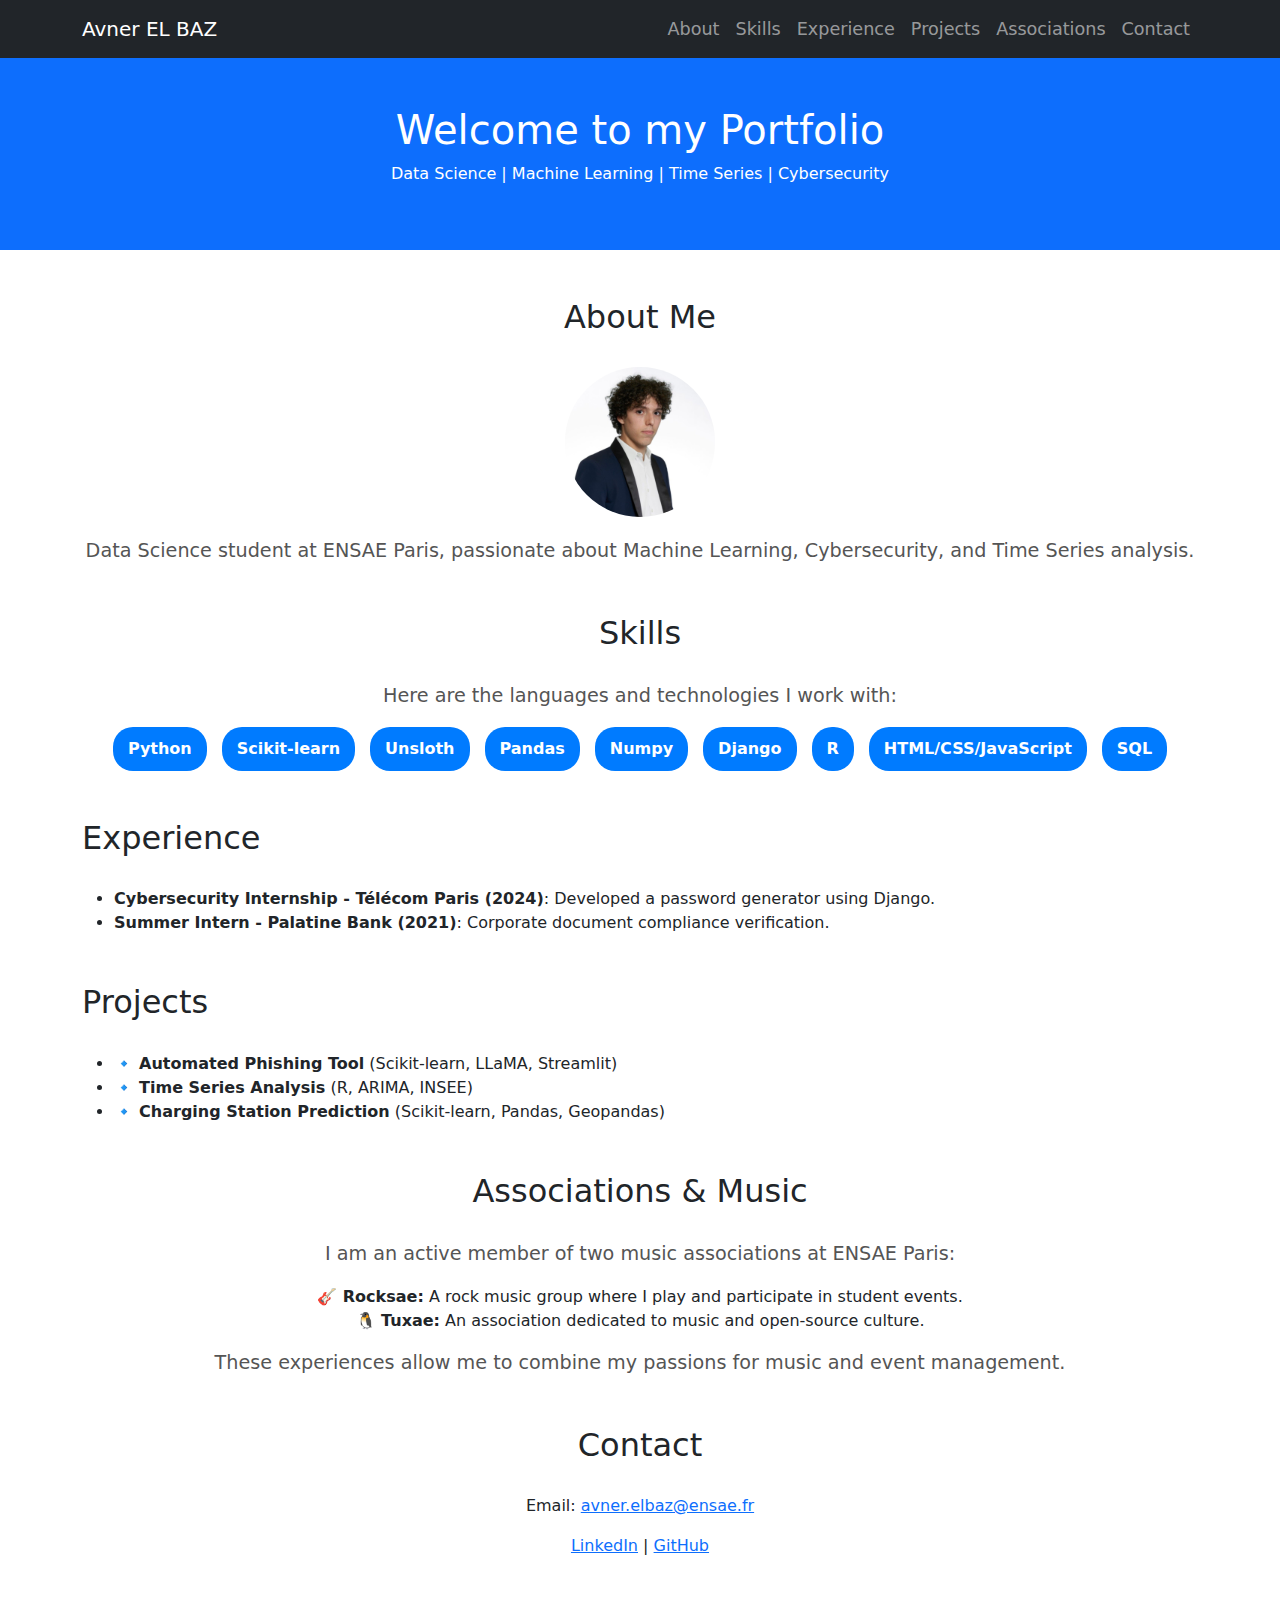
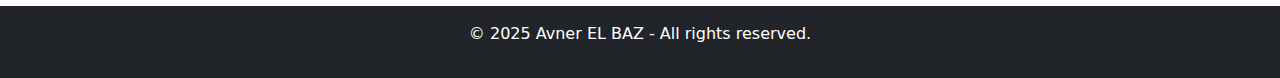
<file: index.html>
<!DOCTYPE html>
<html lang="en">
<head>
    <meta charset="UTF-8">
    <meta name="viewport" content="width=device-width, initial-scale=1.0">
    <title>Avner EL BAZ | Portfolio</title>
    <link rel="stylesheet" href="https://cdn.jsdelivr.net/npm/bootstrap@5.3.0/dist/css/bootstrap.min.css">
    <link rel="stylesheet" href="style.css">
    <style>
        /* Custom styles */
        .profile-img {
            width: 150px;
            height: 150px;
            border-radius: 50%;
            object-fit: cover;
            margin-bottom: 20px;
        }
        #about, #associations, #skills {
            text-align: center;
        }
        #about p, #associations p, #skills p {
            font-size: 1.2rem;
            color: #555;
        }
        .container h2 {
            margin-bottom: 30px;
        }
        .nav-link {
            font-size: 1.1rem;
        }
        .skills-list {
            list-style: none;
            padding: 0;
            display: flex;
            flex-wrap: wrap;
            justify-content: center;
            gap: 15px;
        }
        .skills-list li {
            background: #007bff;
            color: white;
            padding: 10px 15px;
            border-radius: 20px;
            font-weight: bold;
        }
        footer {
            margin-top: 40px;
        }
    </style>
</head>
<body>
    <nav class="navbar navbar-expand-lg navbar-dark bg-dark">
        <div class="container">
            <a class="navbar-brand" href="#">Avner EL BAZ</a>
            <button class="navbar-toggler" type="button" data-bs-toggle="collapse" data-bs-target="#navbarNav">
                <span class="navbar-toggler-icon"></span>
            </button>
            <div class="collapse navbar-collapse" id="navbarNav">
                <ul class="navbar-nav ms-auto">
                    <li class="nav-item"><a class="nav-link" href="#about">About</a></li>
                    <li class="nav-item"><a class="nav-link" href="#skills">Skills</a></li>
                    <li class="nav-item"><a class="nav-link" href="#experience">Experience</a></li>
                    <li class="nav-item"><a class="nav-link" href="#projects">Projects</a></li>
                    <li class="nav-item"><a class="nav-link" href="#associations">Associations</a></li>
                    <li class="nav-item"><a class="nav-link" href="#contact">Contact</a></li>
                </ul>
            </div>
        </div>
    </nav>
    
    <header class="bg-primary text-white text-center py-5">
        <h1>Welcome to my Portfolio</h1>
        <p>Data Science | Machine Learning | Time Series | Cybersecurity</p>
    </header>
    
    <section id="about" class="container my-5">
        <h2>About Me</h2>
        <img src="Profile.jpg" alt="Photo of Avner EL BAZ" class="profile-img">
        <p>Data Science student at ENSAE Paris, passionate about Machine Learning, Cybersecurity, and Time Series analysis.</p>
    </section>

    <section id="skills" class="container my-5">
        <h2>Skills</h2>
        <p>Here are the languages and technologies I work with:</p>
        <ul class="skills-list">
            <li>Python</li>
            <li>Scikit-learn</li>
            <li>Unsloth</li>
            <li>Pandas</li>
            <li>Numpy</li>
            <li>Django</li>
            <li>R</li>
            <li>HTML/CSS/JavaScript</li>
            <li>SQL</li>
        </ul>
    </section>

    <section id="experience" class="container my-5">
        <h2>Experience</h2>
        <ul>
            <li><strong>Cybersecurity Internship - Télécom Paris (2024)</strong>: Developed a password generator using Django.</li>
            <li><strong>Summer Intern - Palatine Bank (2021)</strong>: Corporate document compliance verification.</li>
        </ul>
    </section>
    
    <section id="projects" class="container my-5">
        <h2>Projects</h2>
        <ul>
            <li>🔹 <strong>Automated Phishing Tool</strong> (Scikit-learn, LLaMA, Streamlit)</li>
            <li>🔹 <strong>Time Series Analysis</strong> (R, ARIMA, INSEE)</li>
            <li>🔹 <strong>Charging Station Prediction</strong> (Scikit-learn, Pandas, Geopandas)</li>
        </ul>
    </section>

    <section id="associations" class="container my-5">
        <h2>Associations & Music</h2>
        <p>I am an active member of two music associations at ENSAE Paris:</p>
        <ul>
            <li><strong>🎸 Rocksae:</strong> A rock music group where I play and participate in student events.</li>
            <li><strong>🐧 Tuxae:</strong> An association dedicated to music and open-source culture.</li>
        </ul>
        <p>These experiences allow me to combine my passions for music and event management.</p>
    </section>
    
    <section id="contact" class="container my-5 text-center">
        <h2>Contact</h2>
        <p>Email: <a href="mailto:avner.elbaz@ensae.fr">avner.elbaz@ensae.fr</a></p>
        <p><a href="https://www.linkedin.com/in/avner-el-baz-a269a3295/">LinkedIn</a> | <a href="https://github.com/avnerelbaz3500">GitHub</a></p>
    </section>
    
    <footer class="bg-dark text-white text-center py-3">
        <p>&copy; 2025 Avner EL BAZ - All rights reserved.</p>
    </footer>
    
    <script src="https://cdn.jsdelivr.net/npm/bootstrap@5.3.0/dist/js/bootstrap.bundle.min.js"></script>
</body>
</html>
</file>
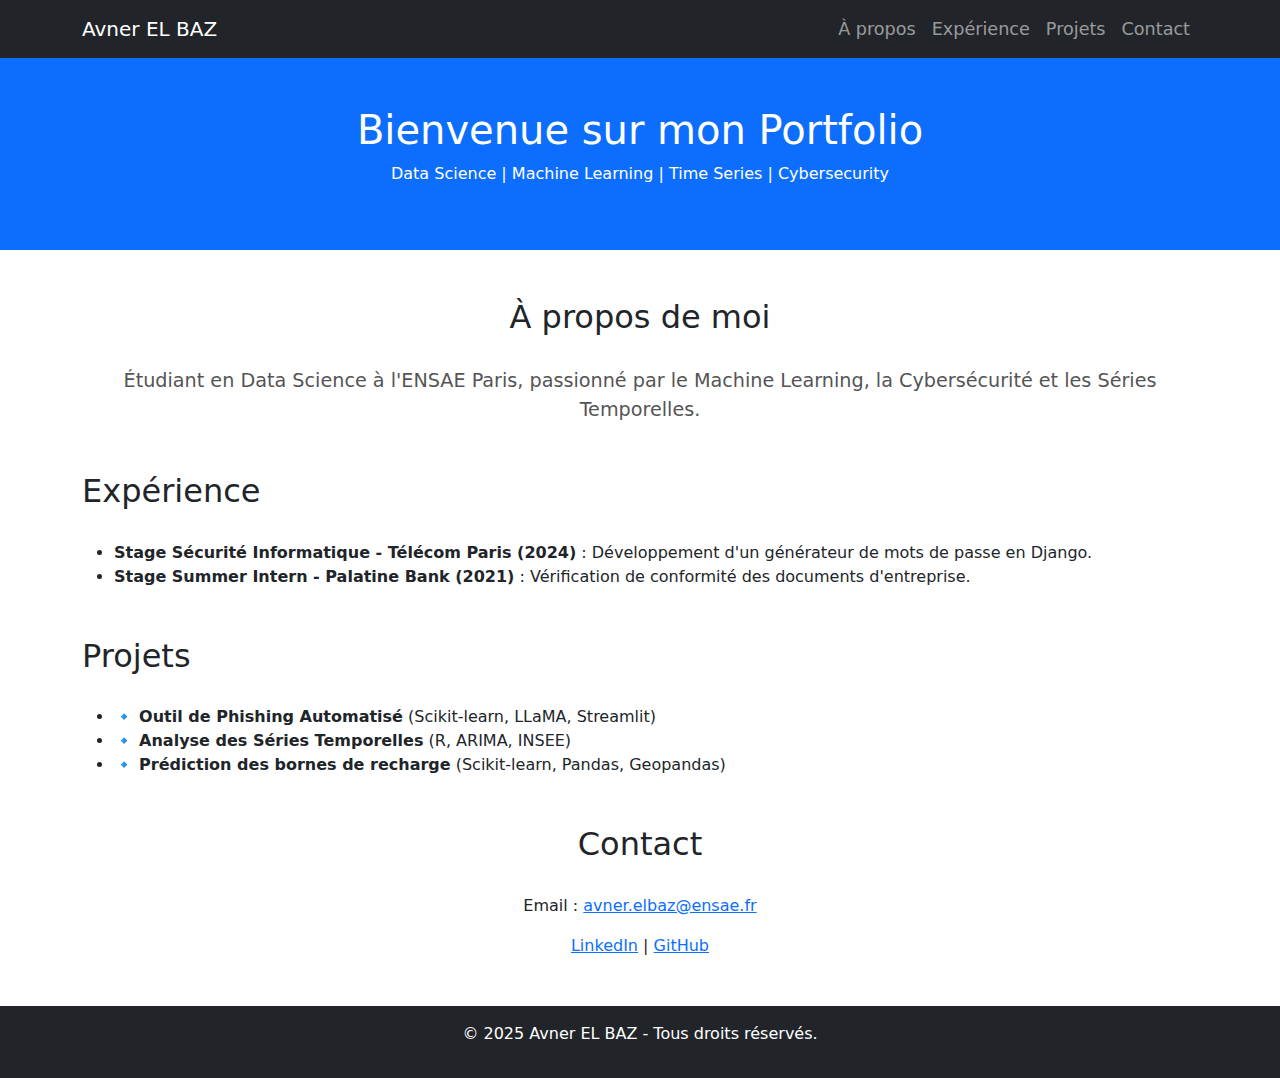
<file: Portfolio.html>
<!DOCTYPE html>
<html lang="fr">
<head>
    <meta charset="UTF-8">
    <meta name="viewport" content="width=device-width, initial-scale=1.0">
    <title>Avner EL BAZ | Portfolio</title>
    <link rel="stylesheet" href="https://cdn.jsdelivr.net/npm/bootstrap@5.3.0/dist/css/bootstrap.min.css">
    <link rel="stylesheet" href="style.css">
</head>
<body>
    <nav class="navbar navbar-expand-lg navbar-dark bg-dark">
        <div class="container">
            <a class="navbar-brand" href="#">Avner EL BAZ</a>
            <button class="navbar-toggler" type="button" data-bs-toggle="collapse" data-bs-target="#navbarNav">
                <span class="navbar-toggler-icon"></span>
            </button>
            <div class="collapse navbar-collapse" id="navbarNav">
                <ul class="navbar-nav ms-auto">
                    <li class="nav-item"><a class="nav-link" href="#about">À propos</a></li>
                    <li class="nav-item"><a class="nav-link" href="#experience">Expérience</a></li>
                    <li class="nav-item"><a class="nav-link" href="#projects">Projets</a></li>
                    <li class="nav-item"><a class="nav-link" href="#contact">Contact</a></li>
                </ul>
            </div>
        </div>
    </nav>
    
    <header class="bg-primary text-white text-center py-5">
        <h1>Bienvenue sur mon Portfolio</h1>
        <p>Data Science | Machine Learning | Time Series | Cybersecurity</p>
    </header>
    
    <section id="about" class="container my-5">
        <h2>À propos de moi</h2>
        <p>Étudiant en Data Science à l'ENSAE Paris, passionné par le Machine Learning, la Cybersécurité et les Séries Temporelles.</p>
    </section>
    
    <section id="experience" class="container my-5">
        <h2>Expérience</h2>
        <ul>
            <li><strong>Stage Sécurité Informatique - Télécom Paris (2024)</strong> : Développement d'un générateur de mots de passe en Django.</li>
            <li><strong>Stage Summer Intern - Palatine Bank (2021)</strong> : Vérification de conformité des documents d'entreprise.</li>
        </ul>
    </section>
    
    <section id="projects" class="container my-5">
        <h2>Projets</h2>
        <ul>
            <li>🔹 <strong>Outil de Phishing Automatisé</strong> (Scikit-learn, LLaMA, Streamlit)</li>
            <li>🔹 <strong>Analyse des Séries Temporelles</strong> (R, ARIMA, INSEE)</li>
            <li>🔹 <strong>Prédiction des bornes de recharge</strong> (Scikit-learn, Pandas, Geopandas)</li>
        </ul>
    </section>
    
    <section id="contact" class="container my-5 text-center">
        <h2>Contact</h2>
        <p>Email : <a href="mailto:avner.elbaz@ensae.fr">avner.elbaz@ensae.fr</a></p>
        <p><a href="https://www.linkedin.com/in/avner-el-baz-a269a3295/">LinkedIn</a> | <a href="https://github.com/avnerelbaz3500">GitHub</a></p>
    </section>
    
    <footer class="bg-dark text-white text-center py-3">
        <p>&copy; 2025 Avner EL BAZ - Tous droits réservés.</p>
    </footer>
    
    <script src="https://cdn.jsdelivr.net/npm/bootstrap@5.3.0/dist/js/bootstrap.bundle.min.js"></script>
</body>
</html>
</file>
<file: style.css>
/* Profile image */
.profile-img {
    width: 150px;
    height: 150px;
    border-radius: 50%;
    object-fit: cover;
    margin-bottom: 20px;
}

/* Section alignment */
#about, #associations, #skills {
    text-align: center;
}

/* Paragraph text style */
#about p, #associations p, #skills p {
    font-size: 1.2rem;
    color: #555;
}

/* Section headers */
.container h2 {
    margin-bottom: 30px;
}

/* Navigation link style */
.nav-link {
    font-size: 1.1rem;
}

/* Skills styling */
.skills-list {
    list-style: none;
    padding: 0;
    display: flex;
    flex-wrap: wrap;
    justify-content: center;
    gap: 15px;
}

.skills-list li {
    background: #007bff;
    color: white;
    padding: 10px 15px;
    border-radius: 20px;
    font-weight: bold;
}

/* Footer spacing */
footer {
    margin-top: 40px;
}

/* Remove bullets from Rocksae/Tuxae section */
#associations ul {
    list-style: none;
    padding: 0;
}
</file>
